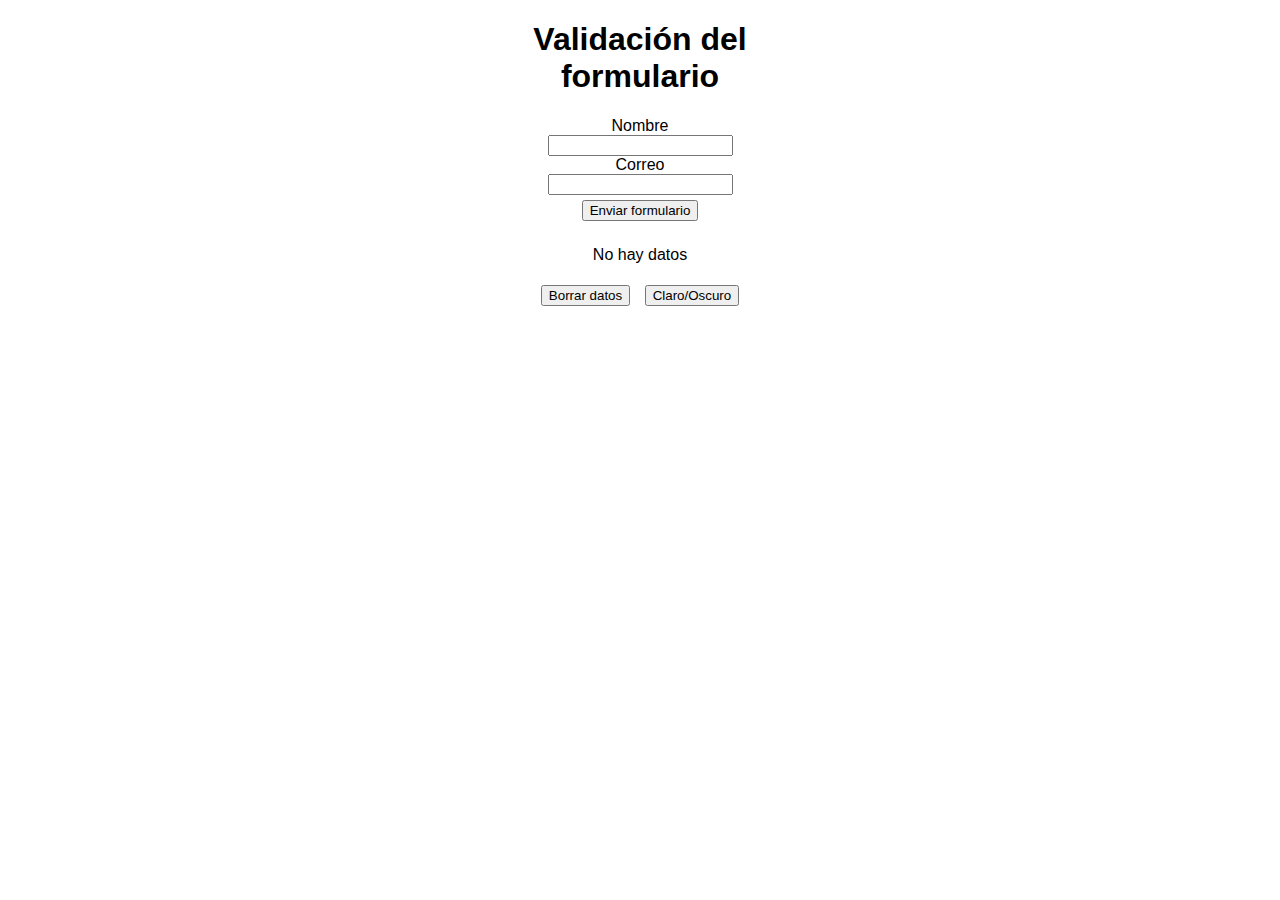
<file: form_validacion/index.html>
<!DOCTYPE html>
<html lang="en">
<head>
  <meta charset="UTF-8">
  <meta name="viewport" content="width=device-width, initial-scale=1.0">
  <title>Formulario</title>
  <link rel="stylesheet" href="css.css">
</head>
<body>
    <div id="app">
        <h1>Validación del formulario</h1>
        <form id="userForm">
            <label for="name">Nombre</label>
            <br>
            <input type="text" id="name" name="name" required> <!-- Texto nombre -->
            <br>
            <label for="email">Correo</label>
            <br>
            <input type="email" id="email" name="email" required> <!-- Texto correo -->
            <br>
            <button type="submit">Enviar formulario</button>
        </form>
        <div id="storedData"></div>
        <button type="button" id="deleteData">Borrar datos</button> <!-- Boton borrar -->
        <button id="changeTheme">Claro/Oscuro</button> <!-- Boton Claro/Oscuro -->
    </div>
    <script src="js.js"></script>
</body>
</html>
</file>
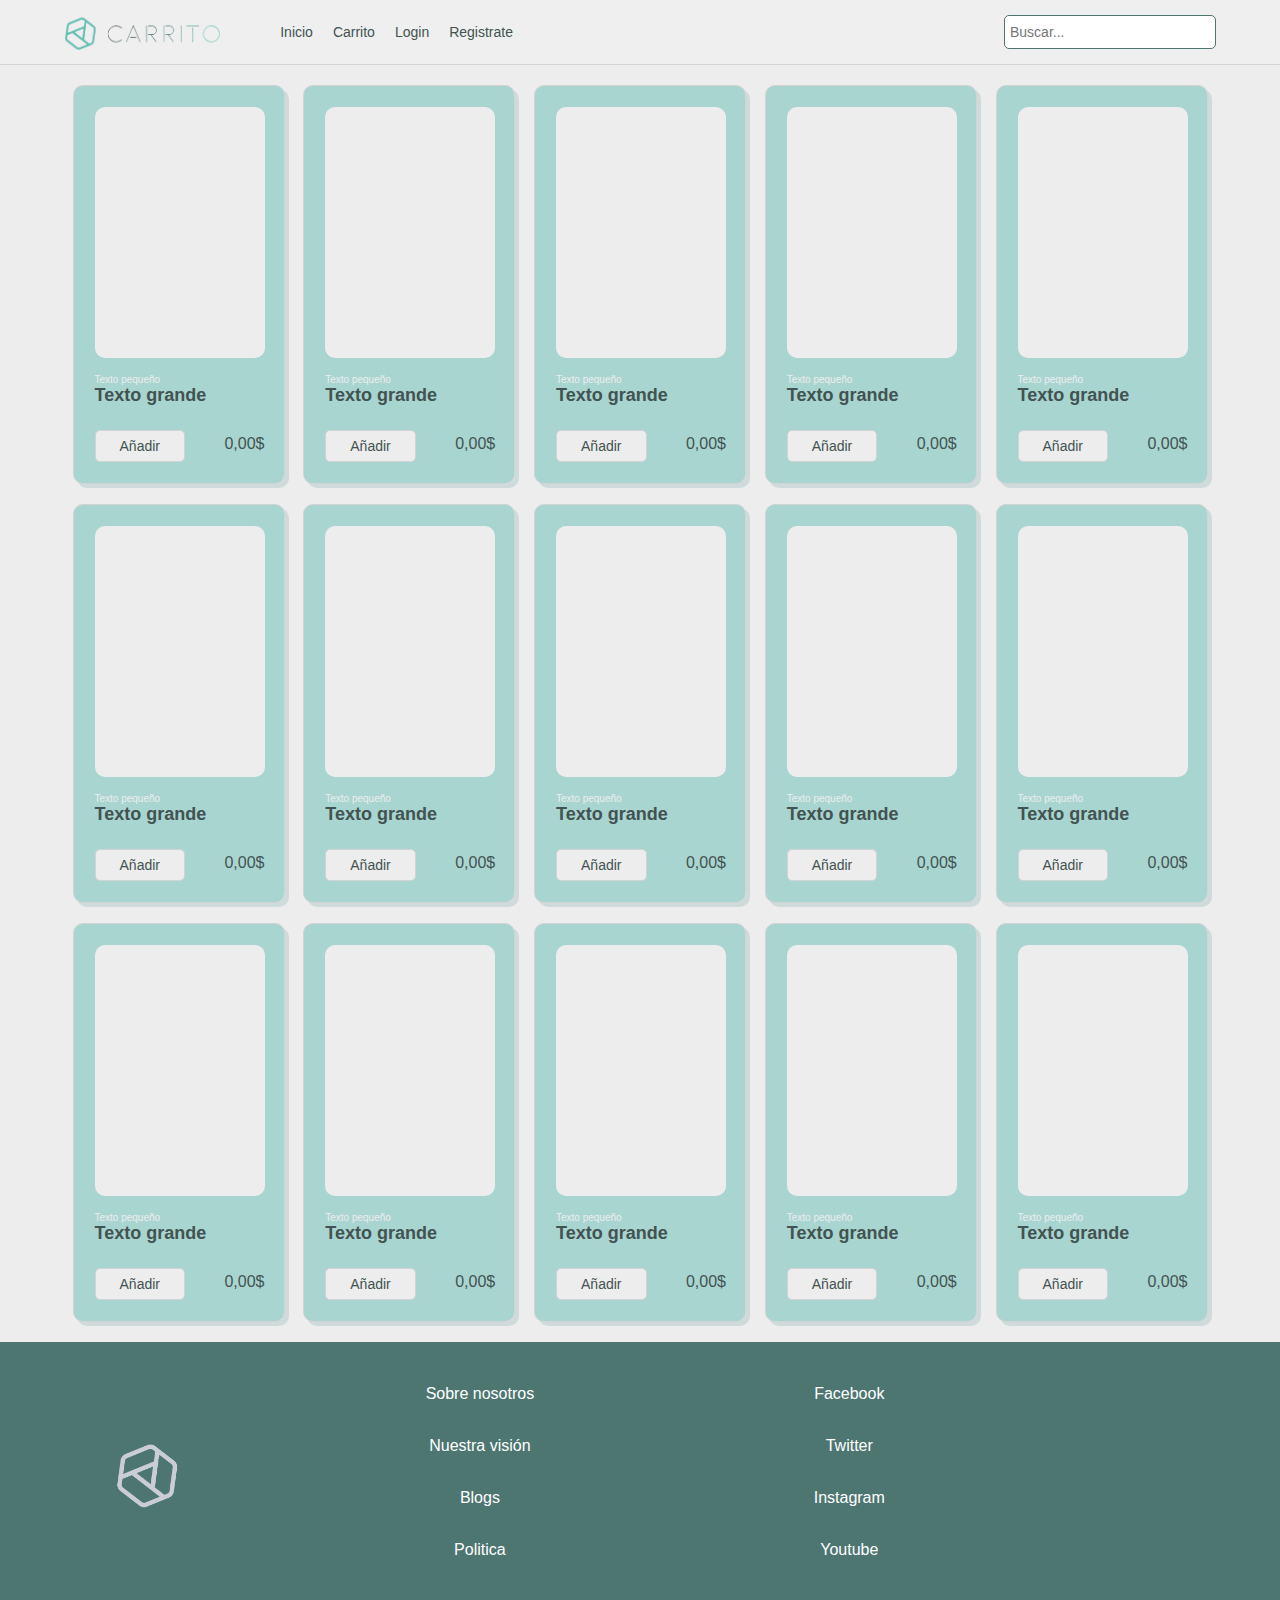
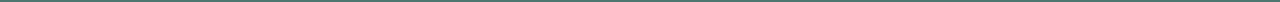
<file: tienda/index.html>
<!DOCTYPE html>
<html lang="es">
<head>
    <meta charset="UTF-8">
    <meta name="viewport" content="width=device-width, initial-scale=1.0">
    <title>Carrito</title>
    <link rel="stylesheet" href="styles/styles.css">
</head>
<body>
    <header class="header">
        <div class="container">
            <!-- Logo -->
            <a href="index.html">
                <div class="header-logo">
                    <img src="img/logo.png" alt="logo">
                </div>
            </a>

            <div class="table">
                <a href="index.html">Inicio</a>
                <a href="carrito.html">Carrito</a>
                <a href="login.html">Login</a>
                <a href="registro.html">Registrate</a>
            </div>

            <!-- Barra de búsqueda -->
            <form class="search-bar" method="GET" action="index.html">
                <input type="text" name="search" placeholder="Buscar...">
            </form>
        </div>
    </header>

    <!-- 1er Contenedor con 5 frames -->
    <div class="frame-container">
        <div class="frame">
            <div class="image-container"></div>
            <div class="text-frame">
                <p class="small-text">Texto pequeño</p>
                <p class="large-text">Texto grande</p>
            </div>
            <div class="price-button-frame">
                <button class="add-button">Añadir</button>
                <p class="price-text">0,00$</p>
            </div>
        </div>
        <div class="frame">
            <div class="image-container"></div>
            <div class="text-frame">
                <p class="small-text">Texto pequeño</p>
                <p class="large-text">Texto grande</p>
            </div>
            <div class="price-button-frame">
                <button class="add-button">Añadir</button>
                <p class="price-text">0,00$</p>
            </div>
        </div>
        <div class="frame">
            <div class="image-container"></div>
            <div class="text-frame">
                <p class="small-text">Texto pequeño</p>
                <p class="large-text">Texto grande</p>
            </div>
            <div class="price-button-frame">
                <button class="add-button">Añadir</button>
                <p class="price-text">0,00$</p>
            </div>
        </div>
        <div class="frame">
            <div class="image-container"></div>
            <div class="text-frame">
                <p class="small-text">Texto pequeño</p>
                <p class="large-text">Texto grande</p>
            </div>
            <div class="price-button-frame">
                <button class="add-button">Añadir</button>
                <p class="price-text">0,00$</p>
            </div>
        </div>
        <div class="frame">
            <div class="image-container"></div>
            <div class="text-frame">
                <p class="small-text">Texto pequeño</p>
                <p class="large-text">Texto grande</p>
            </div>
            <div class="price-button-frame">
                <button class="add-button">Añadir</button>
                <p class="price-text">0,00$</p>
            </div>
        </div>
    </div>
    <!-- 2do Contenedor con 5 frames -->
    <div class="frame-container">
        <div class="frame">
            <div class="image-container"></div>
            <div class="text-frame">
                <p class="small-text">Texto pequeño</p>
                <p class="large-text">Texto grande</p>
            </div>
            <div class="price-button-frame">
                <button class="add-button">Añadir</button>
                <p class="price-text">0,00$</p>
            </div>
        </div>
        <div class="frame">
            <div class="image-container"></div>
            <div class="text-frame">
                <p class="small-text">Texto pequeño</p>
                <p class="large-text">Texto grande</p>
            </div>
            <div class="price-button-frame">
                <button class="add-button">Añadir</button>
                <p class="price-text">0,00$</p>
            </div>
        </div>
        <div class="frame">
            <div class="image-container"></div>
            <div class="text-frame">
                <p class="small-text">Texto pequeño</p>
                <p class="large-text">Texto grande</p>
            </div>
            <div class="price-button-frame">
                <button class="add-button">Añadir</button>
                <p class="price-text">0,00$</p>
            </div>
        </div>
        <div class="frame">
            <div class="image-container"></div>
            <div class="text-frame">
                <p class="small-text">Texto pequeño</p>
                <p class="large-text">Texto grande</p>
            </div>
            <div class="price-button-frame">
                <button class="add-button">Añadir</button>
                <p class="price-text">0,00$</p>
            </div>
        </div>
        <div class="frame">
            <div class="image-container"></div>
            <div class="text-frame">
                <p class="small-text">Texto pequeño</p>
                <p class="large-text">Texto grande</p>
            </div>
            <div class="price-button-frame">
                <button class="add-button">Añadir</button>
                <p class="price-text">0,00$</p>
            </div>
        </div>
    </div>
    <!-- 3er Contenedor con 5 frames -->
    <div class="frame-container">
        <div class="frame">
            <div class="image-container"></div>
            <div class="text-frame">
                <p class="small-text">Texto pequeño</p>
                <p class="large-text">Texto grande</p>
            </div>
            <div class="price-button-frame">
                <button class="add-button">Añadir</button>
                <p class="price-text">0,00$</p>
            </div>
        </div>
        <div class="frame">
            <div class="image-container"></div>
            <div class="text-frame">
                <p class="small-text">Texto pequeño</p>
                <p class="large-text">Texto grande</p>
            </div>
            <div class="price-button-frame">
                <button class="add-button">Añadir</button>
                <p class="price-text">0,00$</p>
            </div>
        </div>
        <div class="frame">
            <div class="image-container"></div>
            <div class="text-frame">
                <p class="small-text">Texto pequeño</p>
                <p class="large-text">Texto grande</p>
            </div>
            <div class="price-button-frame">
                <button class="add-button">Añadir</button>
                <p class="price-text">0,00$</p>
            </div>
        </div>
        <div class="frame">
            <div class="image-container"></div>
            <div class="text-frame">
                <p class="small-text">Texto pequeño</p>
                <p class="large-text">Texto grande</p>
            </div>
            <div class="price-button-frame">
                <button class="add-button">Añadir</button>
                <p class="price-text">0,00$</p>
            </div>
        </div>
        <div class="frame">
            <div class="image-container"></div>
            <div class="text-frame">
                <p class="small-text">Texto pequeño</p>
                <p class="large-text">Texto grande</p>
            </div>
            <div class="price-button-frame">
                <button class="add-button">Añadir</button>
                <p class="price-text">0,00$</p>
            </div>
        </div>
    </div>

    <!-- Footer -->
    <footer class="footer">
        <div class="footer-logo">
            <img src="img/logo_footer.png" alt="logo">
        </div>
        <div class="footer-text-frame">
            <p class="footer-text">Sobre nosotros</p>
            <p class="footer-text">Nuestra visión</p>
            <p class="footer-text">Blogs</p>
            <p class="footer-text">Politica</p>
        </div>
        <div class="footer-text-frame">
            <p class="footer-text">Facebook</p>
            <p class="footer-text">Twitter</p>
            <p class="footer-text">Instagram</p>
            <p class="footer-text">Youtube</p>
        </div>
    </footer>
</body>
</html>
</file>
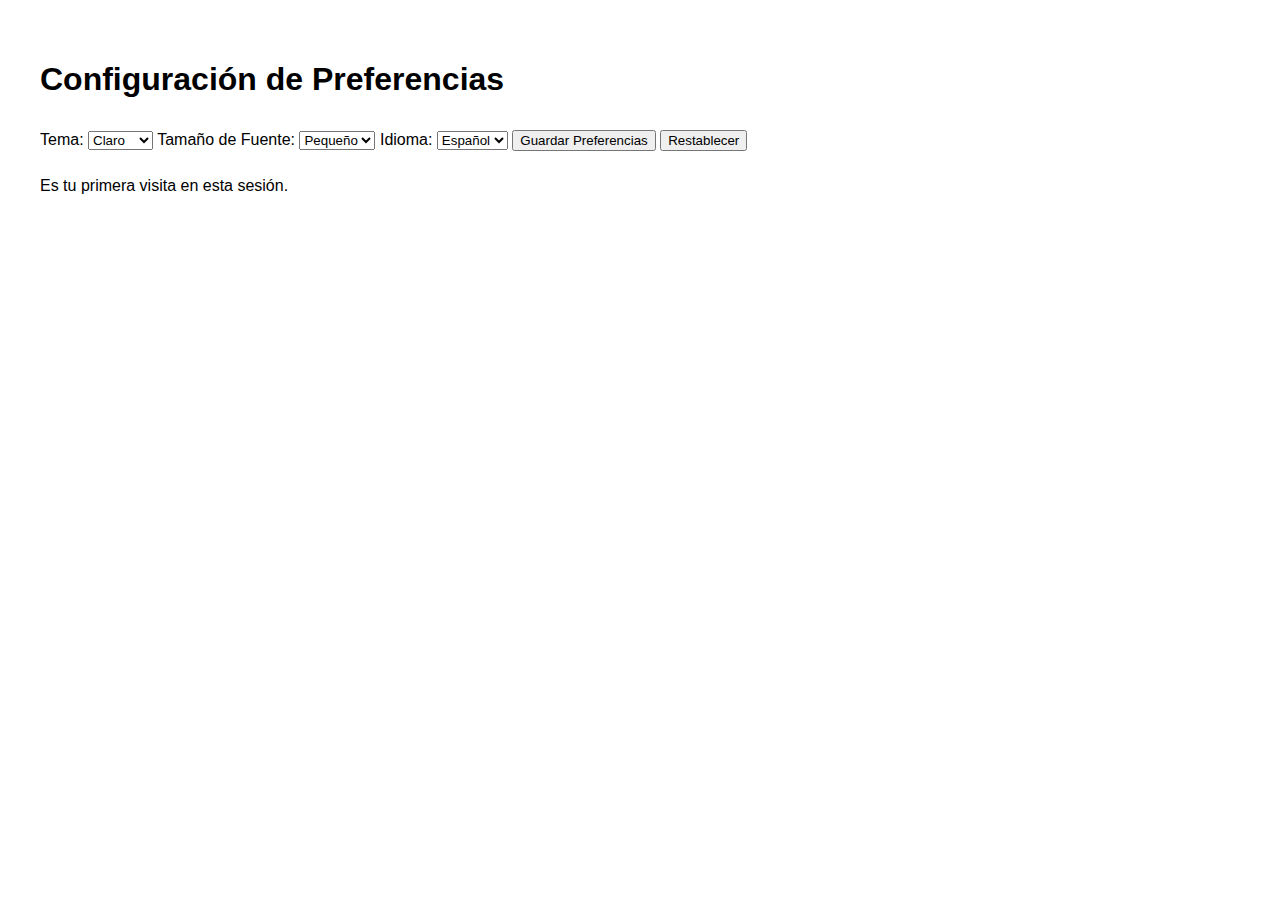
<file: web_storage/index.html>
<!DOCTYPE html>
<html lang="en">
<head>
  <meta charset="UTF-8">
  <meta name="viewport" content="width=device-width, initial-scale=1.0">
  <title>Preferencias de Usuario</title>
  <link rel="stylesheet" href="styles.css">
</head>
<body>
  <div id="app">
    <h1>Configuración de Preferencias</h1>
    <form id="preferencesForm">
      <label>
        Tema:
        <select id="theme">
          <option value="light">Claro</option>
          <option value="dark">Oscuro</option>
        </select>
      </label>
      <label>
        Tamaño de Fuente:
        <select id="fontSize">
          <option value="small">Pequeño</option>
          <option value="medium">Mediano</option>
          <option value="large">Grande</option>
        </select>
      </label>
      <label>
        Idioma:
        <select id="language">
          <option value="es">Español</option>
          <option value="en">Inglés</option>
        </select>
      </label>
      <button type="submit">Guardar Preferencias</button>
      <button type="button" id="resetButton">Restablecer</button>
    </form>
    <p id="lastVisit"></p>
  </div>
  <script src="script.js"></script>
</body>
</html>
</file>
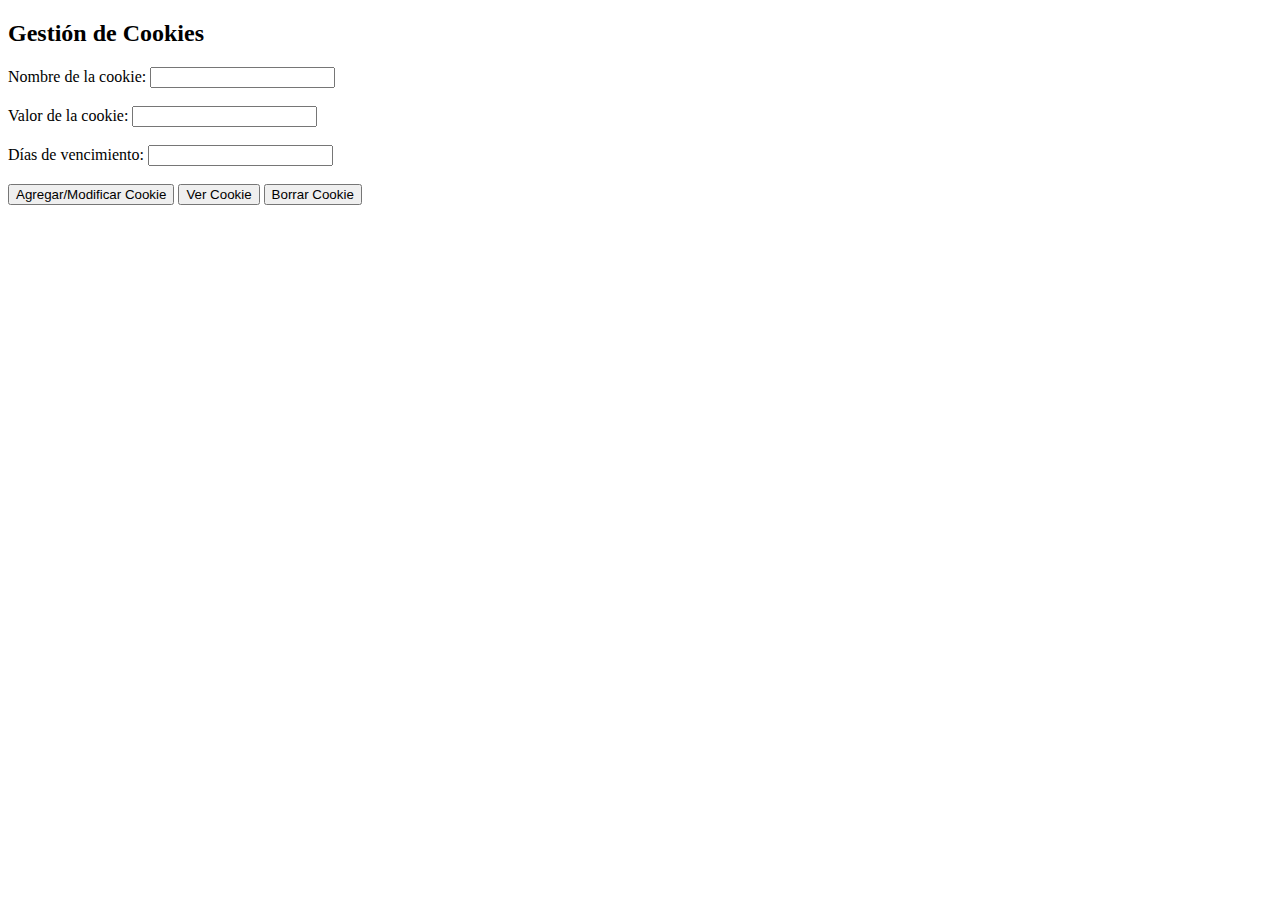
<file: cookies/formulario.html>
<!DOCTYPE html>
<html lang="en">
<head>
    <meta charset="UTF-8">
    <meta http-equiv="X-UA-Compatible" content="IE=edge">
    <meta name="viewport" content="width=device-width, initial-scale=1.0">
    <title>Gestión de Cookies</title>
</head>
<body>
    <h2>Gestión de Cookies</h2>
    <form id="cookieForm">
        <label for="cookieName">Nombre de la cookie:</label>
        <input type="text" id="cookieName" required><br><br>

        <label for="cookieValue">Valor de la cookie:</label>
        <input type="text" id="cookieValue"><br><br>

        <label for="cookieDays">Días de vencimiento:</label>
        <input type="number" id="cookieDays" min="1"><br><br>

        <button type="button" onclick="setCookie()">Agregar/Modificar Cookie</button>
        <button type="button" onclick="showCookie()">Ver Cookie</button>
        <button type="button" onclick="deleteCookie()">Borrar Cookie</button>
    </form>
    <p id="output"></p>

    <script>
        function setCookie() {
            let nombre = document.getElementById('cookieName').value;
            let valor = document.getElementById('cookieValue').value;
            let dias = document.getElementById('cookieDays').value || 1; // Default to 1 day
            let fecha = new Date();
            fecha.setTime(fecha.getTime() + (dias * 24 * 60 * 60 * 1000));
            document.cookie = `${nombre}=${valor}; expires=${fecha.toUTCString()}; path=/`;
            document.getElementById('output').innerText = `Cookie "${nombre}" creada/modificada.`;
        }

        function showCookie() {
            let nombre = document.getElementById('cookieName').value;
            let cookies = document.cookie.split(';');
            for (let cookie of cookies) {
                cookie = cookie.trim();
                if (cookie.startsWith(nombre + '=')) {
                    document.getElementById('output').innerText = `Valor de la cookie "${nombre}": ${cookie.split('=')[1]}`;
                    return;
                }
            }
            document.getElementById('output').innerText = `Cookie "${nombre}" no encontrada.`;
        }

        function deleteCookie() {
            let nombre = document.getElementById('cookieName').value;
            document.cookie = `${nombre}=; expires=Thu, 01 Jan 1970 00:00:00 UTC; path=/;`;
            document.getElementById('output').innerText = `Cookie "${nombre}" borrada.`;
        }
    </script>
</body>
</html>
</file>
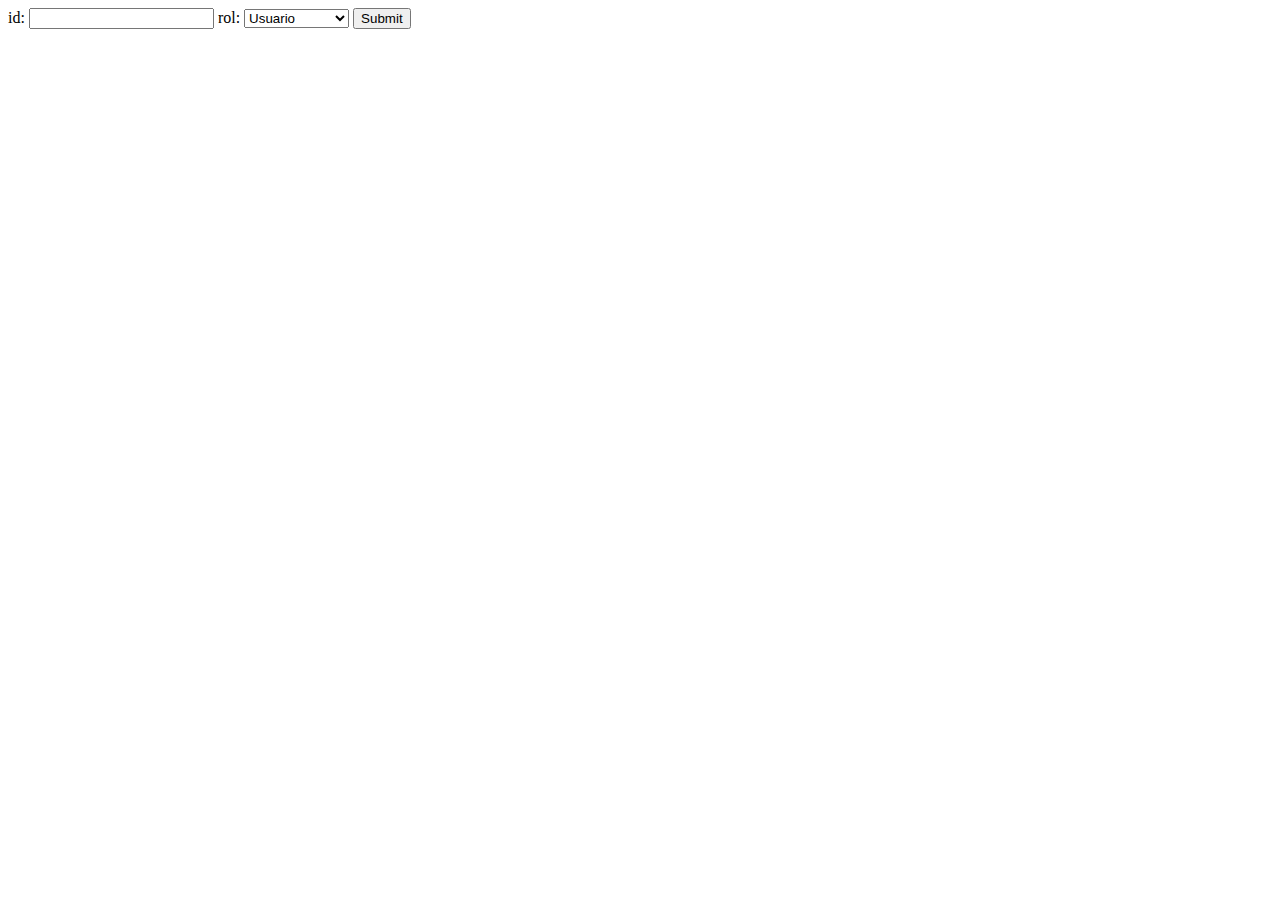
<file: formularios/form_actualizar.html>
<!DOCTYPE html>
<html>
	<head>
		<title>Formulario de login</title>		
		<meta charset = "UTF-8">
	</head>
	<body>	
		<form action = "actualizar.php" method = "POST">			
            id: <input name="id" type="text" required>
            rol: 
            <select name="rol" required>
                <option value="0">Usuario</option>
                <option value="1">Administrador</option>
            </select>
			<input type = "submit">
		</form>
	</body>
</html>
</file>
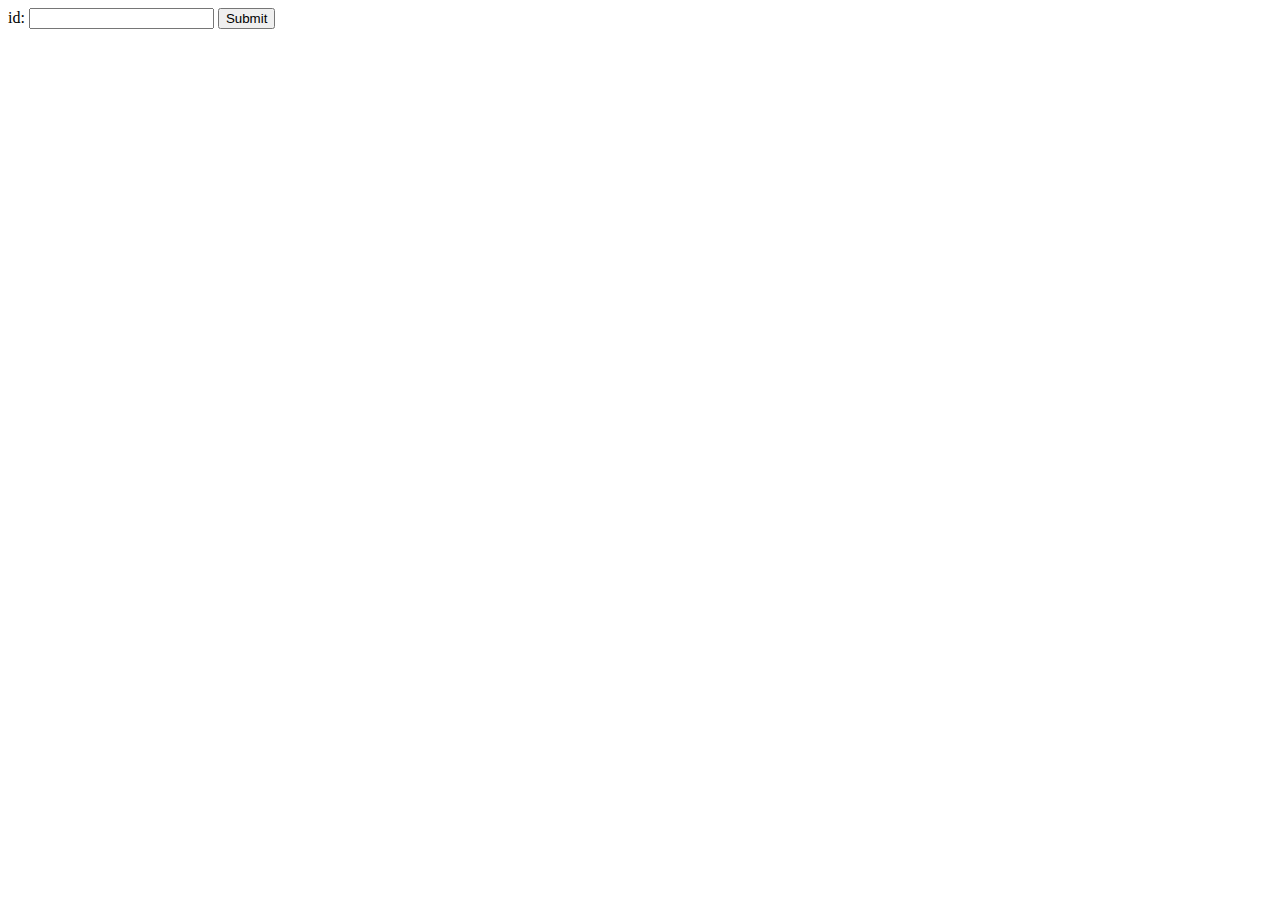
<file: formularios/form_borrar.html>
<!DOCTYPE html>
<html>
	<head>
		<title>Formulario de login</title>		
		<meta charset = "UTF-8">
	</head>
	<body>	
		<form action = "borrar.php" method = "POST">			
			id: <input name = "id" type = "text">				
			<input type = "submit">
		</form>
	</body>
</html>
</file>
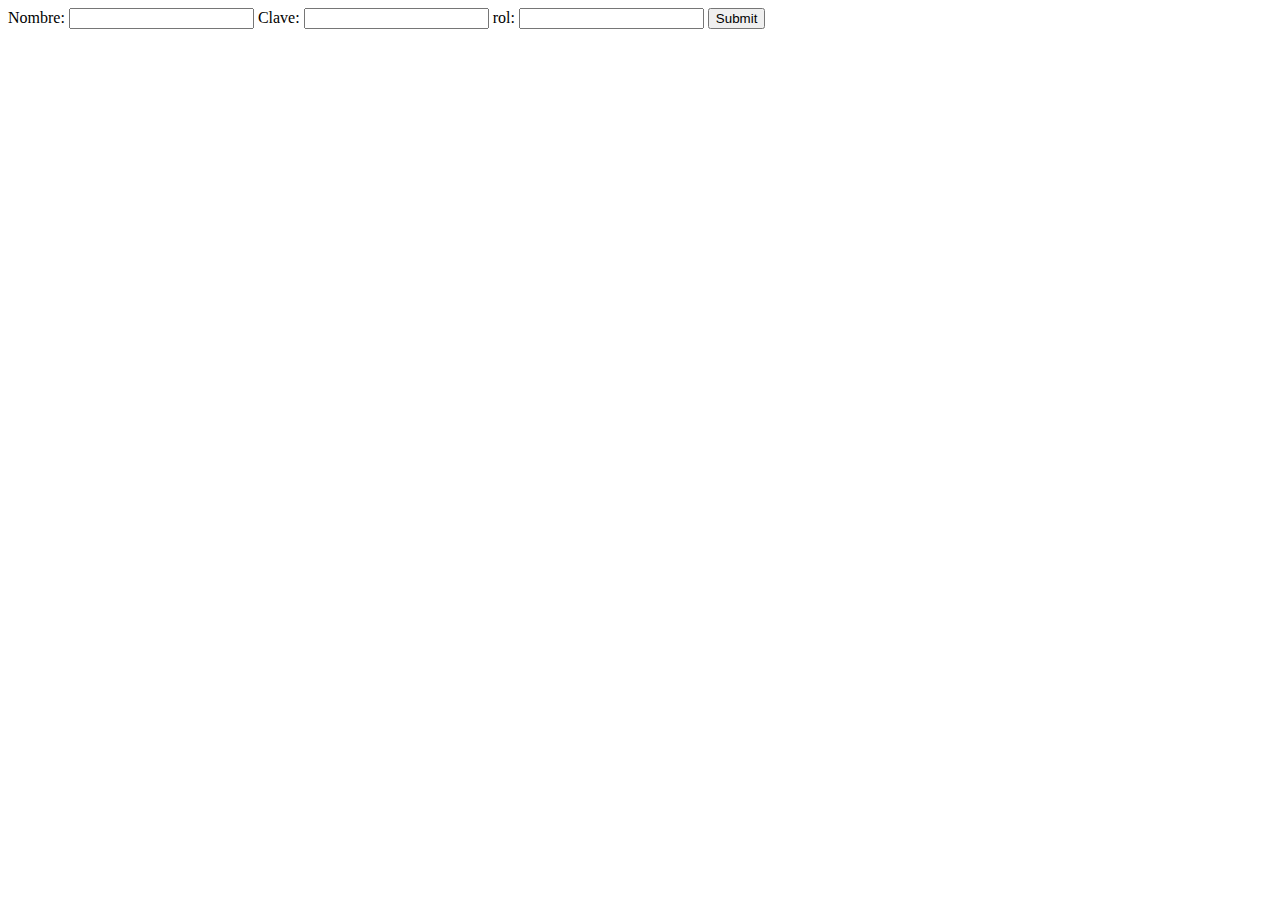
<file: formularios/form_insertar.html>
<!DOCTYPE html>
<html>
	<head>
		<title>Formulario de login</title>		
		<meta charset = "UTF-8">
	</head>
	<body>	
		<form action = "insertar.php" method = "POST">			
			Nombre: <input name = "nombre" type = "text">	
            Clave: <input name = "clave" type = "text">	
            rol: <input name = "rol" type = "text">					
			<input type = "submit">
		</form>
	</body>
</html>
</file>
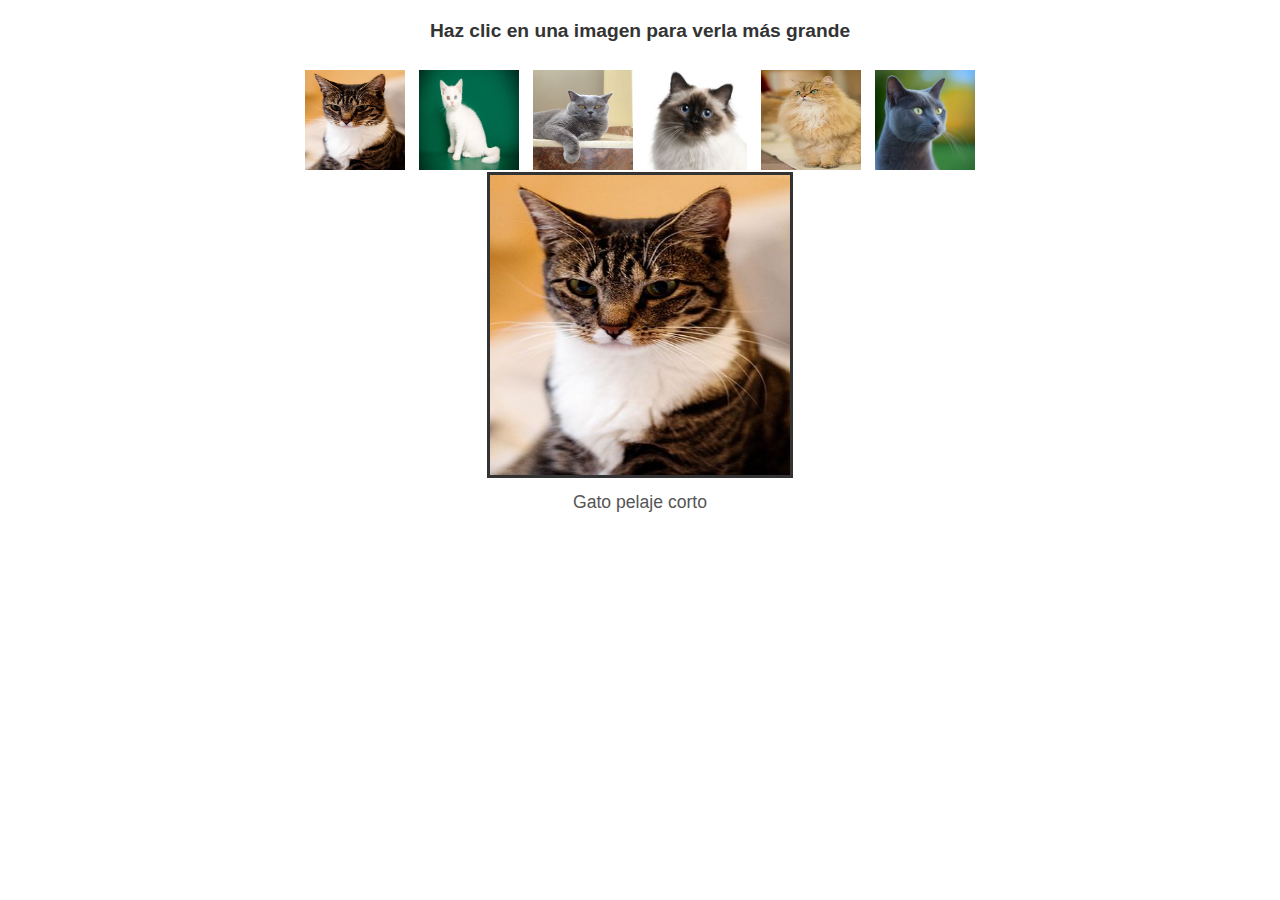
<file: galeria_interactiva/galeria.html>
<!DOCTYPE html>
<html lang="es">
<head>
    <meta charset="UTF-8">
    <meta name="viewport" content="width=device-width, initial-scale=1.0">
    <title>Galería de Imágenes Interactiva</title>
    <link rel="stylesheet" href="styles.css">
</head>
<body>
    <h2>Haz clic en una imagen para verla más grande</h2>
    <div class="galeria">
        <div class="thumbnails">
            <img src="gatos/imagen1.jpg" alt="Imagen 1" onclick="cambiarImagen('gatos/imagen1.jpg', 'Gato pelaje corto')">
            <img src="gatos/imagen2.jpg" alt="Imagen 2" onclick="cambiarImagen('gatos/imagen2.jpg', 'Gato blanco')">
            <img src="gatos/imagen3.JPG" alt="Imagen 3" onclick="cambiarImagen('gatos/imagen3.JPG', 'Gato azul ruso')">
            <img src="gatos/imagen4.jpg" alt="Imagen 4" onclick="cambiarImagen('gatos/imagen4.jpg', 'Gato birmano')">
            <img src="gatos/imagen5.jpg" alt="Imagen 5" onclick="cambiarImagen('gatos/imagen5.jpg', 'Gato persa')">
            <img src="gatos/imagen6.jpg" alt="Imagen 6" onclick="cambiarImagen('gatos/imagen6.jpg', 'Gato azul ruso')">
        </div>
        <div class="preview">
            <img id="imgPreview" src="gatos/imagen1.jpg" alt="Vista previa de imagen" onclick="abrirEnNuevaVentana()">
            <p id="imgTitle">Gato pelaje corto</p>
        </div>
    </div>
    <script src="imagen.js"></script>
</body>
</html>
</file>
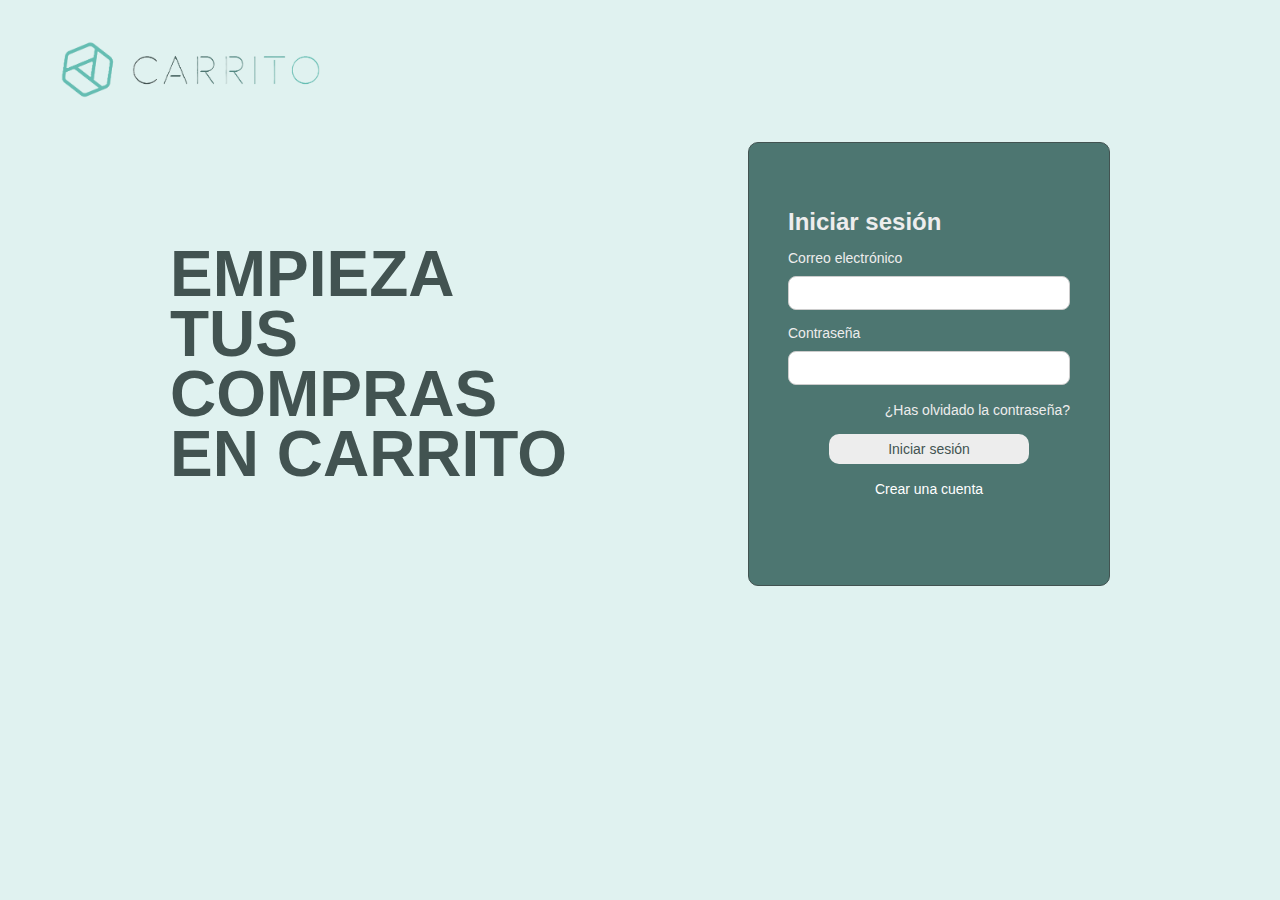
<file: tienda/login.html>
<!DOCTYPE html>
<html lang="es">
<head>
    <meta charset="UTF-8">
    <meta name="viewport" content="width=device-width, initial-scale=1.0">
    <title>Carrito</title>
    <link rel="stylesheet" href="styles/styles_l.css">
</head>
<body>
    <header class="header">
        <!-- Logo -->
        <a href="index.html">
            <div class="header-logo">
                <img src="img/logo.png" alt="logo">
            </div>
        </a>
    </header>
    
    <div class="main-container">
        <div class="text-box">
            EMPIEZA TUS COMPRAS EN CARRITO
        </div>
        <div class="container-form">
            <div class="text-box-form">
                Iniciar sesión
            </div>
            <div class="container-content">
                <div class="frame-label">
                    <div class="label-text">
                        Correo electrónico
                    </div>
                    <input type="text" class="input-text">
                </div>
                <div class="frame-label">
                    <div class="label-text">
                        Contraseña
                    </div>
                    <input type="text" class="input-text">
                </div>
                <div class="text-box-right">
                    ¿Has olvidado la contraseña?
                </div>
                <button class="submit-button">Iniciar sesión</button>
                <div class="text-box-center">
                    <a href="registro.html">Crear una cuenta</a>
                </div>
            </div>
        </div>
    </div>
</body>
</html>
</file>
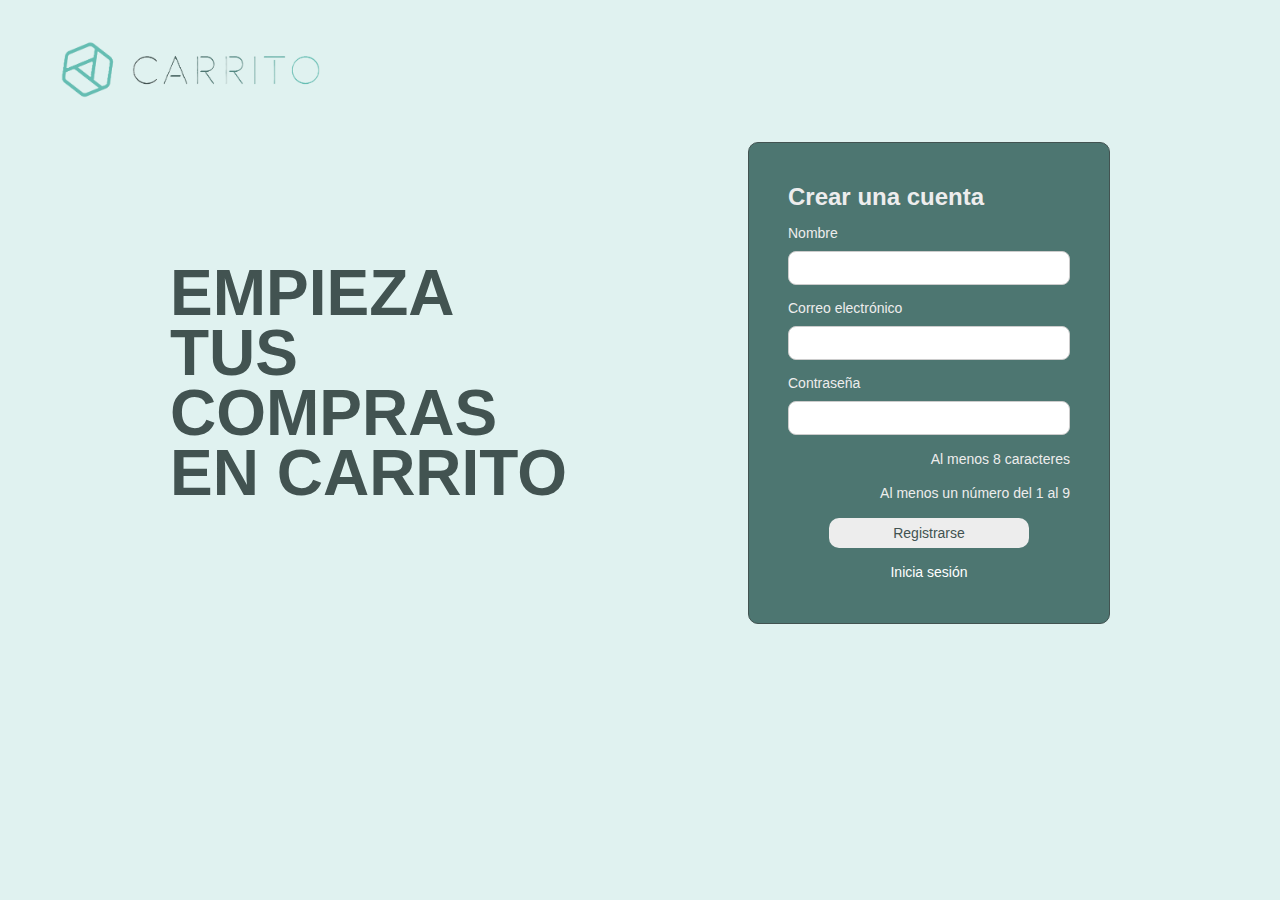
<file: tienda/registro.html>
<!DOCTYPE html>
<html lang="es">
<head>
    <meta charset="UTF-8">
    <meta name="viewport" content="width=device-width, initial-scale=1.0">
    <title>Carrito</title>
    <link rel="stylesheet" href="styles/styles_r.css">
</head>
<body>
    <header class="header">
        <!-- Logo -->
        <a href="index.html">
            <div class="header-logo">
                <img src="img/logo.png" alt="logo">
            </div>
        </a>
    </header>
    
    <div class="main-container">
        <div class="text-box">
            EMPIEZA TUS COMPRAS EN CARRITO
        </div>
        <div class="container-form">
            <div class="text-box-form">
                Crear una cuenta
            </div>
            <div class="container-content">
                <div class="frame-label">
                    <div class="label-text">
                        Nombre
                    </div>
                    <input type="text" class="input-text">
                </div>
                <div class="frame-label">
                    <div class="label-text">
                        Correo electrónico
                    </div>
                    <input type="text" class="input-text">
                </div>
                <div class="frame-label">
                    <div class="label-text">
                        Contraseña
                    </div>
                    <input type="text" class="input-text">
                </div>
                <div class="text-box-right">
                    Al menos 8 caracteres
                </div>
                <div class="text-box-right">
                    Al menos un número del 1 al 9
                </div>
                <button class="submit-button">Registrarse</button>
                <div class="text-box-center">
                    <a href="registro.html">Inicia sesión</a>
                </div>
            </div>
        </div>
    </div>
</body>
</html>
</file>
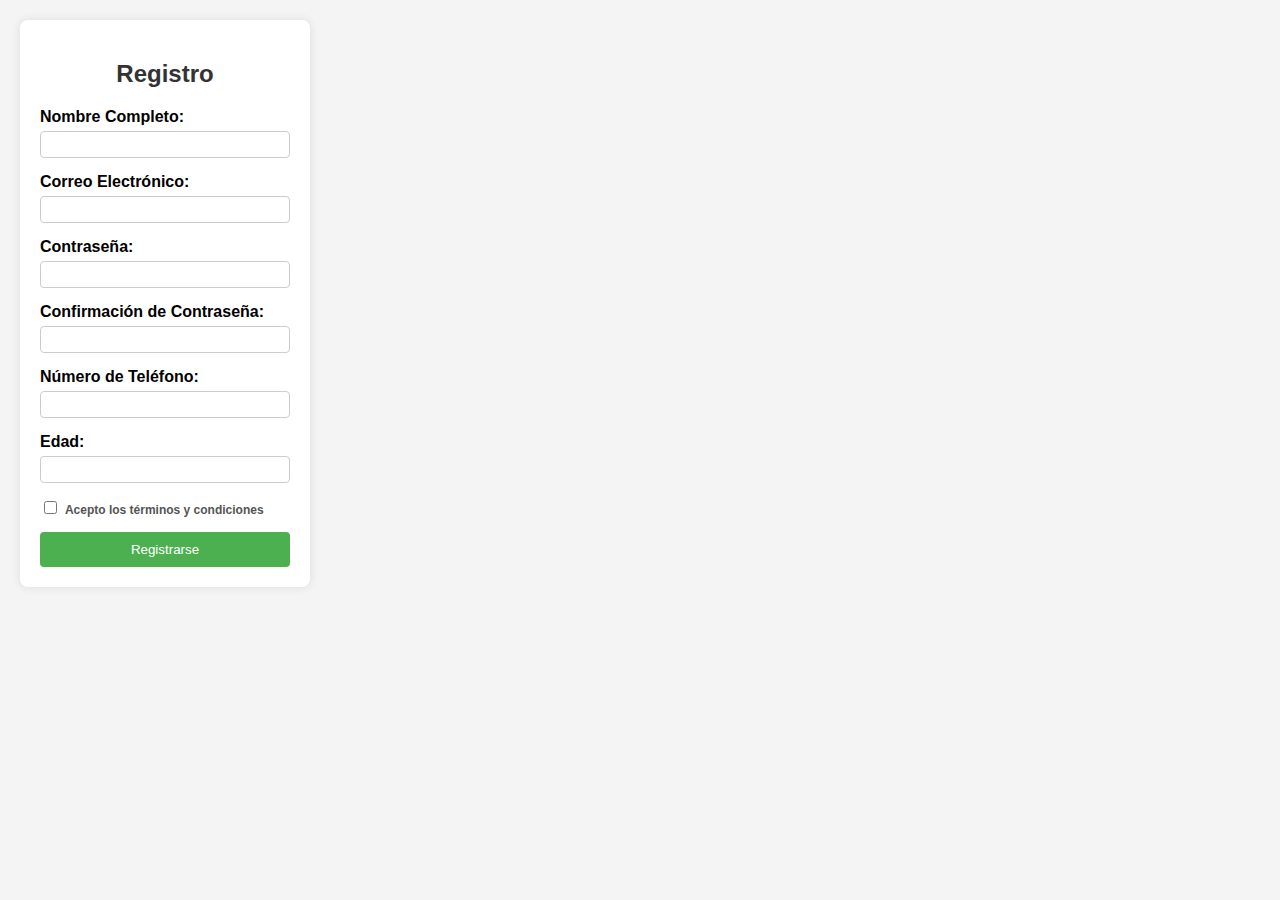
<file: validacionjs/formulario.html>
<!DOCTYPE html>
<html lang="es">
<head>
    <meta charset="UTF-8">
    <meta name="viewport" content="width=device-width, initial-scale=1.0">
    <title>Formulario de Registro</title>
    <link rel="stylesheet" href="styles.css">
    <script src="validacion.js" defer></script>
</head>
<body>
    <form id="registroForm">
        <h2>Registro</h2>
        
        <div class="form-group">
            <label for="nombre">Nombre Completo:</label>
            <input type="text" id="nombre" name="nombre">
            <div class="error-message" id="nombreError">El nombre completo es obligatorio y debe contener solo letras y espacios.</div>
        </div>
        
        <div class="form-group">
            <label for="email">Correo Electrónico:</label>
            <input type="email" id="email" name="email">
            <div class="error-message" id="emailError">Introduzca un correo electrónico válido.</div>
        </div>
        
        <div class="form-group">
            <label for="password">Contraseña:</label>
            <input type="password" id="password" name="password">
            <div class="error-message" id="passwordError">La contraseña debe tener al menos 8 caracteres e incluir una mayúscula, una minúscula, un número y un carácter especial.</div>
        </div>
        
        <div class="form-group">
            <label for="confirmPassword">Confirmación de Contraseña:</label>
            <input type="password" id="confirmPassword" name="confirmPassword">
            <div class="error-message" id="confirmPasswordError">La confirmación de contraseña no coincide.</div>
        </div>
        
        <div class="form-group">
            <label for="telefono">Número de Teléfono:</label>
            <input type="text" id="telefono" name="telefono">
            <div class="error-message" id="telefonoError">El número de teléfono debe tener entre 10 y 15 dígitos.</div>
        </div>
        
        <div class="form-group">
            <label for="edad">Edad:</label>
            <input type="number" id="edad" name="edad">
            <div class="error-message" id="edadError">Debes ser mayor de 18 años para registrarte.</div>
        </div>

        <div class="form-group">
            <label class="terms-label">
                <input type="checkbox" id="terminos" name="terminos">
                Acepto los términos y condiciones
            </label>
            <div class="error-message" id="terminosError">Debes aceptar los términos y condiciones para registrarte.</div>
        </div>

        <button type="submit" class="submit-btn">Registrarse</button>
    </form>
</body>
</html>
</file>
<file: form_validacion/css.css>
body {
    font-family: Arial, sans-serif;
    transition: background-color, color;
}

#app {
    width: 300px;
    margin: 0 auto;
    text-align: center;
}
  
form {
    margin-bottom: 20px;
}
  
button {
    margin: 5px;
}

.dark-theme {
    background-color: black;
    color: white;
}
</file>
<file: tienda/styles/styles.css>
/* Estilos generales */
body {
    font-family: Arial, sans-serif;
    margin: 0;
    padding: 0;
    color: #425351;
    background-color: #ededed;
}

/* Estilos del header */
.header {
    height: 64px;
    background-color: #EFEFEF;
    display: flex;
    align-items: center;
    justify-content: center;
    margin: 0 auto;
    padding: 0;
    border-bottom: 1px solid #d3d3d3;
}
.container {
    width: 1152px;
    height: 32px;
    display: flex;
    align-items: center;
    justify-content: space-between;
}
.table {
    margin-left: 30px;
    display: flex;
    align-items: center;
    margin-right: 40%;
}
.header-logo {
    width: 156px;
    height: 32px;
}
.header-logo img {
    width: 100%;
    height: auto;
}
.table a {
    margin: 0 10px;
    text-decoration: none;
    color: #425351;
    font-size: 14px;
}
.table a:hover {
    text-decoration: underline;
}
.search-bar {
    display: flex;
    align-items: center;
    justify-content: flex-end;
    border-radius: 5px;
}
.search-bar input[type="text"] {
    width: 200px;
    height: 22px;
    padding: 5px;
    font-size: 14px;
    border: 1px solid #4d7671;
    border-radius: 5px;
}

/* Estilos de los contenedores de frames */
.frame-container {
    width: 1135px;
    height: 399px;
    display: flex;
    justify-content: space-between;
    margin: 20px auto;
}
.frame {
    width: 212px;
    height: 399px;
    background-color: hsl(173, 40%, 57%, 50%);
    border: 1px solid #d3d3d3;
    display: flex;
    flex-direction: column;
    align-items: flex-start;
    justify-content: flex-start;
    padding: 21px;
    box-sizing: border-box;
    gap: 16px;
    border-radius: 10px;
    box-shadow: 4px 4px #57989133;
}
.frame:last-child {
    margin-right: 0;
}
.image-container {
    width: 170px;
    height: 253px;
    background-color: #ededed;
    border-radius: 10px;
}
.product-image {
    width: 100%;
    height: 100%;
    object-fit: contain;
}
.text-frame {
    width: 170px;
    height: 40px;
    display: flex;
    flex-direction: column;
    justify-content: flex-start;
    gap: 0;
}
.small-text {
    font-size: 10px;
    text-align: left;
    font-family: 'sans-pro', sans-serif;
    color: #ededed;
    margin: 0;
}
.large-text {
    font-size: 18px;
    font-weight: bold;
    text-align: left;
    font-family: 'sans-pro', sans-serif;
    margin: 0;
}
.price-button-frame {
    width: 170px;
    height: 32px;
    display: flex;
    justify-content: space-between;
    align-items: center;
}
.add-button {
    width: 91px;
    height: 32px;
    font-size: 14px;
    border-radius: 5px;
    border: 0px;
    background-color: #ededed;
    color: #425351;
    border: 1px solid #d3d3d3;
    cursor: pointer; /* Hacer clickeable */
}
.add-button:hover {
    background-color: #edededbb;
    border: 1px solid #425351;
}
#global-quantity-frame {
    position: absolute;
    background-color: white;
    border: 1px solid #d3d3d3;
    border-radius: 10px;
    padding: 10px;
    box-shadow: 0 4px 8px rgba(0, 0, 0, 0.1);
    z-index: 1000;
}

.quantity-frame {
    display: flex;
    align-items: center;
    justify-content: center;
    gap: 10px;
    margin-top: 10px;
}

.quantity-button {
    width: 30px;
    height: 30px;
    font-size: 18px;
    border: 1px solid #d3d3d3;
    background-color: #ededed;
    color: #425351;
    border-radius: 5px;
    cursor: pointer;
}

.quantity-button:hover {
    background-color: #edededbb;
    border: 1px solid #425351;
}

.quantity-frame span {
    font-size: 18px;
    width: 30px;
    text-align: center;
}

.confirm-button {
    width: 100%;
    height: 32px;
    font-size: 14px;
    border-radius: 5px;
    border: 0px;
    background-color: #4d7671;
    color: #fff;
    cursor: pointer;
    margin-top: 10px;
}

.confirm-button:hover {
    background-color: #3b5f5a;
}
.price-text {
    width: 80px;
    height: 30px;
    font-size: 16px;
    text-align: right;
    line-height: 25px;
}

/* Estilos del footer */
.footer {
    height: 190px;
    padding: 35px 64px;
    display: flex;
    align-items: center;
    justify-content: flex-start;
    background-color: #4d7671;
    margin: 20px auto 0;
}
.footer-logo {
    width: 66px;
    height: 59px;
    margin-left: 50px;
}
.footer-logo img {
    width: 100%;
    height: auto;
}
.footer-text-frame {
    width: 139px;
    height: 116px;
    display: flex;
    flex-direction: column;
    justify-content: center;
    margin-left: 20%;
}
.footer-text {
    height: 20px;
    line-height: 20px;
    font-size: 16px;
    text-align: center;
    color: #ffffff;
    font-family: 'sans-pro', sans-serif;
}
</file>
<file: web_storage/styles.css>
body {
    font-family: Arial, sans-serif;
    margin: 20px;
    padding: 20px;
    transition: background-color 0.3s, color 0.3s, font-size 0.3s;
  }
  
  body.light {
    background-color: #ffffff;
    color: #000000;
  }
  
  body.dark {
    background-color: #000000;
    color: #ffffff;
  }
  
  body.small {
    font-size: 12px;
  }
  
  body.medium {
    font-size: 16px;
  }
  
  body.large {
    font-size: 20px;
  }
  
  button {
    margin: 10px 0;
  }
</file>
<file: galeria_interactiva/styles.css>
/* styles.css */
body {
    font-family: Arial, sans-serif;
    display: flex;
    flex-direction: column;
    align-items: center;
    height: 100vh;
    margin: 0;
}

h2 {
    margin-top: 20px;
    font-size: 1.2em;
    color: #333;
}

.galeria {
    text-align: center;
    margin-top: 10px;
}

.preview img {
    width: 300px;
    height: 300px;
    border: 3px solid #333;
    cursor: pointer;
    margin-bottom: 10px;
}

.preview p {
    font-size: 1.1em;
    color: #555;
    margin: 0;
}

.thumbnails {
    display: flex;
    justify-content: center;
    flex-wrap: wrap;
    gap: 10px;
}

.thumbnails img {
    width: 100px;
    height: 100px;
    cursor: pointer;
    transition: transform 0.3s, border-color 0.3s;
    border: 2px solid transparent;
}

.thumbnails img:hover {
    transform: scale(1.1);
    border-color: #4CAF50; /* Cambia el color del borde al pasar el ratón */
}
</file>
<file: tienda/styles/styles_l.css>
/* Estilos generales */
body {
    font-family: Arial, sans-serif;
    margin: 0;
    padding: 0;
    color: #ededed;
    background-color: hsl(173, 40%, 57%, 20%);
}

/* Estilos del header */
.header {
    width: 260px;
    padding: 40px 60px;
}
.header-logo img {
    width: 100%;
    height: auto;
}

/* Estilos del main-container */
.main-container {
    width: 940px;
    height: 442px;
    margin: 0px auto;
    background-color: transparent;
    display: flex;
    justify-content: space-between;
    align-items: center;
}

.text-box {
    width: 400px;
    height: min-content;
    font-size: 64px;
    line-height: 60px;
    font-weight: bold;
    display: flex;
    align-items: center;
    color: #425351;
}

.container-form {
    width: 360px;
    height: 442px;
    display: flex;
    flex-direction: column;
    align-items: center;
    justify-content: center;
    gap: 16px;
    background-color: #4d7671;
    border: 1px solid #425351;
    border-radius: 10px;
}

.text-box-form {
    width: 282px;
    height: auto;
    font-size: 24px;
    font-weight: bold;
    line-height: 25px;
    display: flex;
}

.container-content {
    width: 282px;
    height: 268px;
    display: flex;
    flex-direction: column;
    align-items: center;
    gap: 15px;
}

.frame-label {
    width: 100%;
    height: 60px;
    display: flex;
    flex-direction: column;
    gap: 10px;
}

.label-text {
    width: -webkit-fill-available;
    height: 20px;
    font-size: 14px;
    line-height: 16px;
    display: flex;
    align-items: center;
}

.input-text {
    width: -webkit-fill-available;
    height: 30px;
    padding: 8px 12px;
    border-radius: 8px;
    border: 1px solid #ccc;
    font-size: 14px;
    line-height: 16px;
}

.text-box-right {
    width: 100%;
    height: 19px;
    font-size: 14px;
    display: flex;
    justify-content: flex-end;
    align-items: center;
}

.submit-button {
    width: 200px;
    height: 30px;
    padding: 8px;
    border-radius: 10px;
    border: none;
    background-color: #ededed;
    color: #425351;
    font-size: 14px;
    cursor: pointer;
    display: flex;
    justify-content: center;
    align-items: center;
}
.submit-button:hover {
    background-color: #edededbb;
    color: #425351; 
}

.text-box-center {
    width: 100%;
    height: 19px;
    font-size: 14px;
    display: flex;
    justify-content: center;
    align-items: center;
}
.text-box-center a:hover {
    color: #edededbb;
}

.text-box-center a {
    color: #fff;
    text-decoration: none;
}
</file>
<file: tienda/styles/styles_r.css>
/* Estilos generales */
body {
    font-family: Arial, sans-serif;
    margin: 0;
    padding: 0;
    color: #ededed;
    background-color: hsl(173, 40%, 57%, 20%);
}

/* Estilos del header */
.header {
    width: 260px;
    padding: 40px 60px;
}
.header-logo img {
    width: 100%;
    height: auto;
}

/* Estilos del main-container */
.main-container {
    width: 940px;
    height: 480px;
    margin: 0px auto;
    background-color: transparent;
    display: flex;
    justify-content: space-between;
    align-items: center;
}

.text-box {
    width: 400px;
    height: min-content;
    font-size: 64px;
    line-height: 60px;
    font-weight: bold;
    display: flex;
    align-items: center;
    color: #425351;
}

.container-form {
    width: 360px;
    height: 480px;
    display: flex;
    flex-direction: column;
    align-items: center;
    justify-content: center;
    gap: 16px;
    background-color: #4d7671;
    border: 1px solid #425351;
    border-radius: 10px;
}

.text-box-form {
    width: 282px;
    height: auto;
    font-size: 24px;
    font-weight: bold;
    line-height: 25px;
    display: flex;
}

.container-content {
    width: 282px;
    height: fit-content;
    display: flex;
    flex-direction: column;
    align-items: center;
    gap: 15px;
}

.frame-label {
    width: 100%;
    height: 60px;
    display: flex;
    flex-direction: column;
    gap: 10px;
}

.label-text {
    width: -webkit-fill-available;
    height: 20px;
    font-size: 14px;
    line-height: 16px;
    display: flex;
    align-items: center;
}

.input-text {
    width: -webkit-fill-available;
    height: 30px;
    padding: 8px 12px;
    border-radius: 8px;
    border: 1px solid #ccc;
    font-size: 14px;
    line-height: 16px;
}

.text-box-right {
    width: 100%;
    height: 19px;
    font-size: 14px;
    display: flex;
    justify-content: flex-end;
    align-items: center;
}

.submit-button {
    width: 200px;
    height: 30px;
    padding: 8px;
    border-radius: 10px;
    border: none;
    background-color: #ededed;
    color: #425351;
    font-size: 14px;
    cursor: pointer;
    display: flex;
    justify-content: center;
    align-items: center;
}
.submit-button:hover {
    background-color: #edededbb;
    color: #425351; 
}

.text-box-center {
    width: 100%;
    height: 19px;
    font-size: 14px;
    display: flex;
    justify-content: center;
    align-items: center;
}
.text-box-center a:hover {
    color: #edededbb;
}

.text-box-center a {
    color: #fff;
    text-decoration: none;
}
</file>
<file: validacionjs/styles.css>
body {
    font-family: Arial, sans-serif;
    background-color: #f4f4f4;
    margin: 0;
    padding: 20px;
}

form {
    background-color: #ffffff;
    padding: 20px;
    border-radius: 8px;
    box-shadow: 0 0 10px rgba(0, 0, 0, 0.1);
    width: 250px; 
    
}

h2 {
    text-align: center;
    color: #333;
}

.form-group {
    margin-bottom: 15px;
}

label {
    font-weight: bold;
    display: block;
    margin-bottom: 5px;
}

input[type="text"],
input[type="email"],
input[type="password"],
input[type="number"] {
    width: 95%;
    padding: 5px;
    border: 1px solid #ccc;
    border-radius: 4px;
}

input[type="checkbox"] {
    margin-right: 5px;
}

.error-message {
    color: red;
    font-size: 12px;
    display: none;
}

.error {
    border-color: red;
}

.terms-label {
    font-size: 12px;
    color: #555;
}

.submit-btn {
    width: 100%;
    padding: 10px;
    background-color: #4CAF50;
    color: white;
    border: none;
    border-radius: 4px;
    cursor: pointer;
}

.submit-btn:hover {
    background-color: #45a049;
}
</file>
